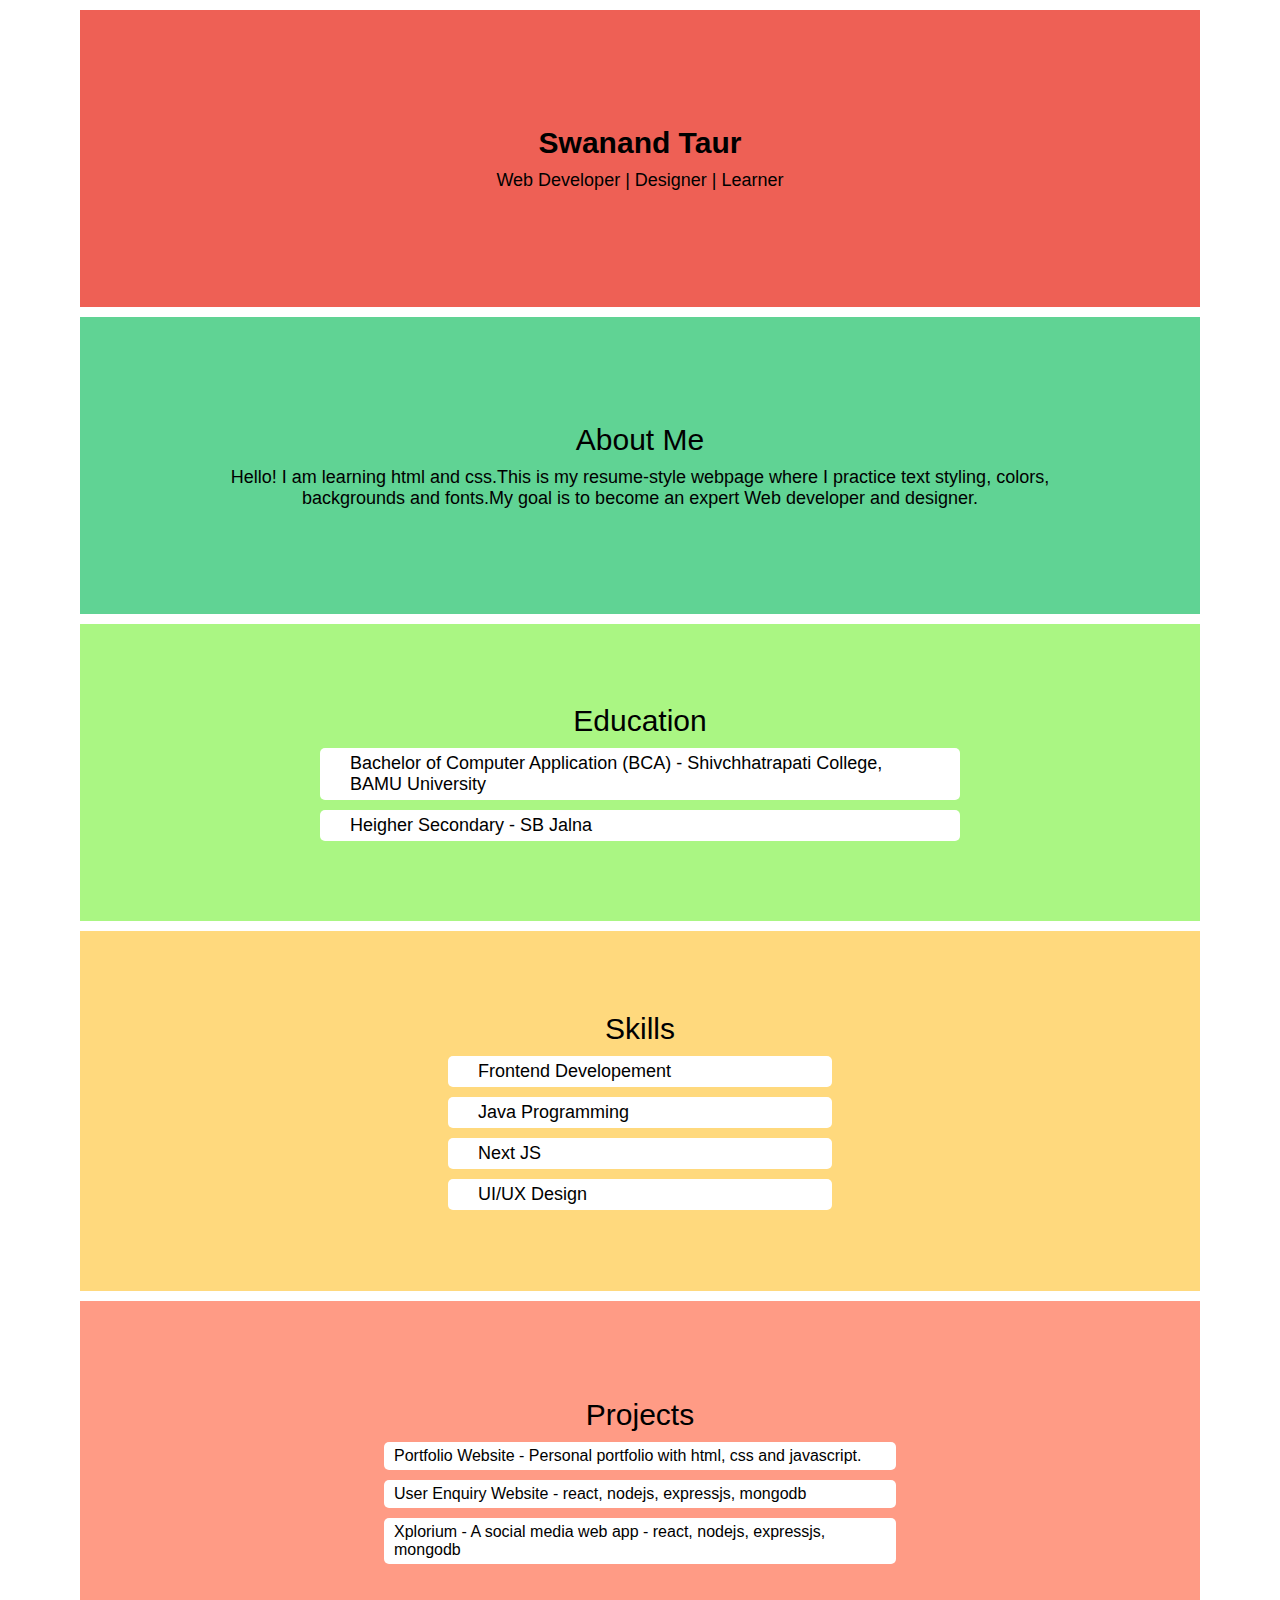
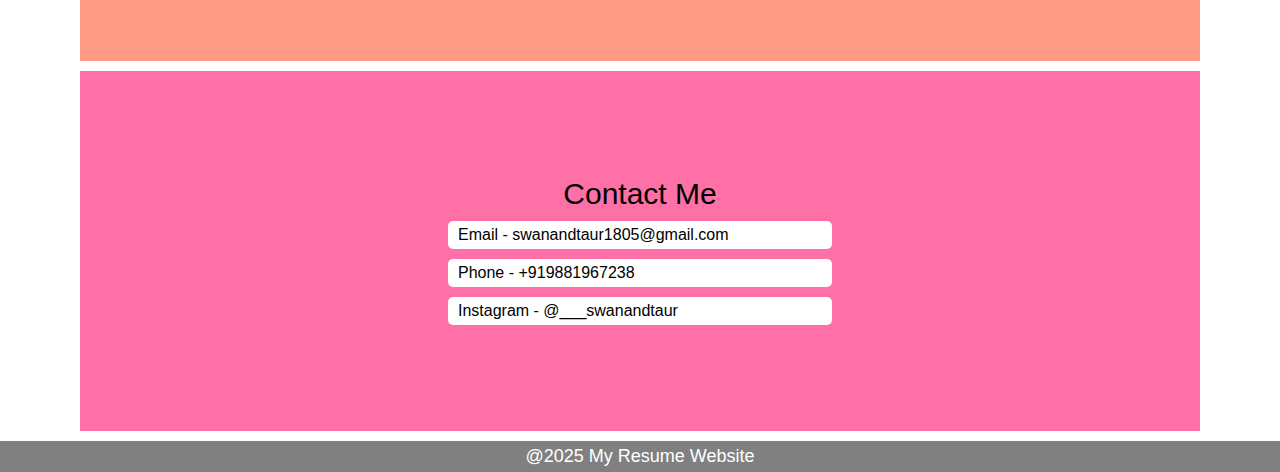
<file: 01 Resume Page/index.html>
<!DOCTYPE html>
<html lang="en">
<head>
    <meta charset="UTF-8">
    <meta name="viewport" content="width=device-width, initial-scale=1.0">
    <title>Document</title>
    <link rel="stylesheet" href="style.css">
</head>
<body>
    <div class="head">
        <h1>Swanand Taur</h1>
        <p>Web Developer | Designer | Learner</p>
    </div>
    <div class="about">
        <h1>About Me</h1>
        <p>Hello! I am learning html and css.This is my resume-style webpage where I practice text styling, colors, backgrounds and fonts.My goal is to become an expert Web developer and designer.</p>
    </div>
    <div class="education">
        <h1>Education</h1>
        <p>Bachelor of Computer Application (BCA) - Shivchhatrapati College, BAMU University</p>
        <p>Heigher Secondary - SB Jalna</p>
    </div>
    <div class="skills">
        <h1>Skills</h1>
        <ul>
            <li>Frontend Developement</li>
            <li>Java Programming</li>
            <li>Next JS</li>
            <li>UI/UX Design</li>
        </ul>
    </div>
    <div class="projects">
        <h1>Projects</h1>
        <ul>
            <li>Portfolio Website - Personal portfolio with html, css and javascript.</li>
            <li>User Enquiry Website - react, nodejs, expressjs, mongodb</li>
            <li>Xplorium - A social media web app - react, nodejs, expressjs, mongodb</li>
        </ul>
    </div>
    <div class="contact">
        <h1>Contact Me</h1>
        <ul>
            <li>Email - swanandtaur1805@gmail.com</li>
            <li>Phone - +919881967238</li>
            <li>Instagram - @___swanandtaur</li>
        </ul>
    </div>
    <div class="footer">
        <p>@2025 My Resume Website</p>
    </div>
</body>
</html>
</file>
<file: 01 Resume Page/style.css>
*{
    margin: 0;
    padding: 0;
    text-align: center;
    box-sizing: border-box;
    font-family: Verdana, Geneva, Tahoma, sans-serif;
}

.head{
    height: 33vh;
    display: flex;
    flex-direction: column;
    justify-content: center;
    align-items: center;
    gap:10px;
    margin: 10px 80px;
    background-color: #ee6055;
}

.head h1{
    font-size: 30px;
    font-weight: 600;
}

.head p{
    font-size: 18px;
}

.about{
    height: 33vh;
    display: flex;
    flex-direction: column;
    justify-content: center;
    align-items: center;
    gap:10px;
    margin: 10px 80px;
    padding: 100px;
    background-color: #60d394;
}

.about h1{
    font-weight: 500;
    font-size: 30px;
}

.about p{
    font-size: 18px;
}

.education{
    height: 33vh;
    display: flex;
    flex-direction: column;
    justify-content: center;
    align-items: center;
    gap:10px;
    margin: 10px 80px;
    padding: 100px;
    background-color: #aaf683;
}

.education h1{
    font-weight: 500;
    font-size: 30px;
}

.education p{
    font-size: 18px;
    width: 50vw;
    background-color: #fff;
    padding: 5px 30px;
    border: gray;
    border-radius: 5px;
    font-weight: 300;
    text-align: left;
}

.skills{
    height: 40vh;
    display:flex;
    flex-direction: column;
    justify-content: center;
    gap: 10px;
    align-items: center;
    margin:10px 80px;
    padding: 100px;
    background-color: #ffd97d;
}

.skills h1{
    font-size: 30px;
    font-weight: 500;
}

.skills ul{
    display: flex;
    flex-direction: column;
    gap: 10px;
    justify-content: center;
    align-items: center;
    list-style: none;
    font-size: 18px;
    font-weight: 400;
}

.skills ul li{
    width: 30vw;
    background-color: #fff;
    padding:5px 30px;
    border: gray;
    border-radius: 5px;
    text-align: left;
}

.projects{
    height: 40vh;
    display:flex;
    flex-direction: column;
    justify-content: center;
    gap: 10px;
    align-items: center;
    margin:10px 80px;
    padding: 100px;
    background-color: #ff9b85;
}

.projects h1{
    font-size: 30px;
    font-weight: 500;
}

.projects ul{
    display: flex;
    flex-direction: column;
    gap:10px;
    justify-content: center;
    align-items: center;
    list-style: none;
}

.projects ul li{
    width: 40vw;
    background-color: white;
    padding: 5px 10px;
    border:gray;
    border-radius: 5px;
    text-align: left;
}

.contact{
    height: 40vh;
    display:flex;
    flex-direction: column;
    justify-content: center;
    gap: 10px;
    align-items: center;
    margin:10px 80px;
    padding: 100px;
    background-color: #ff70a6;
}

.contact h1{
    font-size: 30px;
    font-weight: 500;
}

.contact ul{
    display: flex;
    gap: 10px;
    flex-direction: column;
    justify-content: center;
    align-items: center;
    list-style: none;
}

.contact ul li{
    width: 30vw;
    background-color: #fff;
    padding: 5px 10px;
    border: gray;
    border-radius: 5px;
    text-align: left;
}

.footer{
    background-color: gray;
    font-size: 18px;
    color: #fff;
    padding: 5px;
}
</file>
